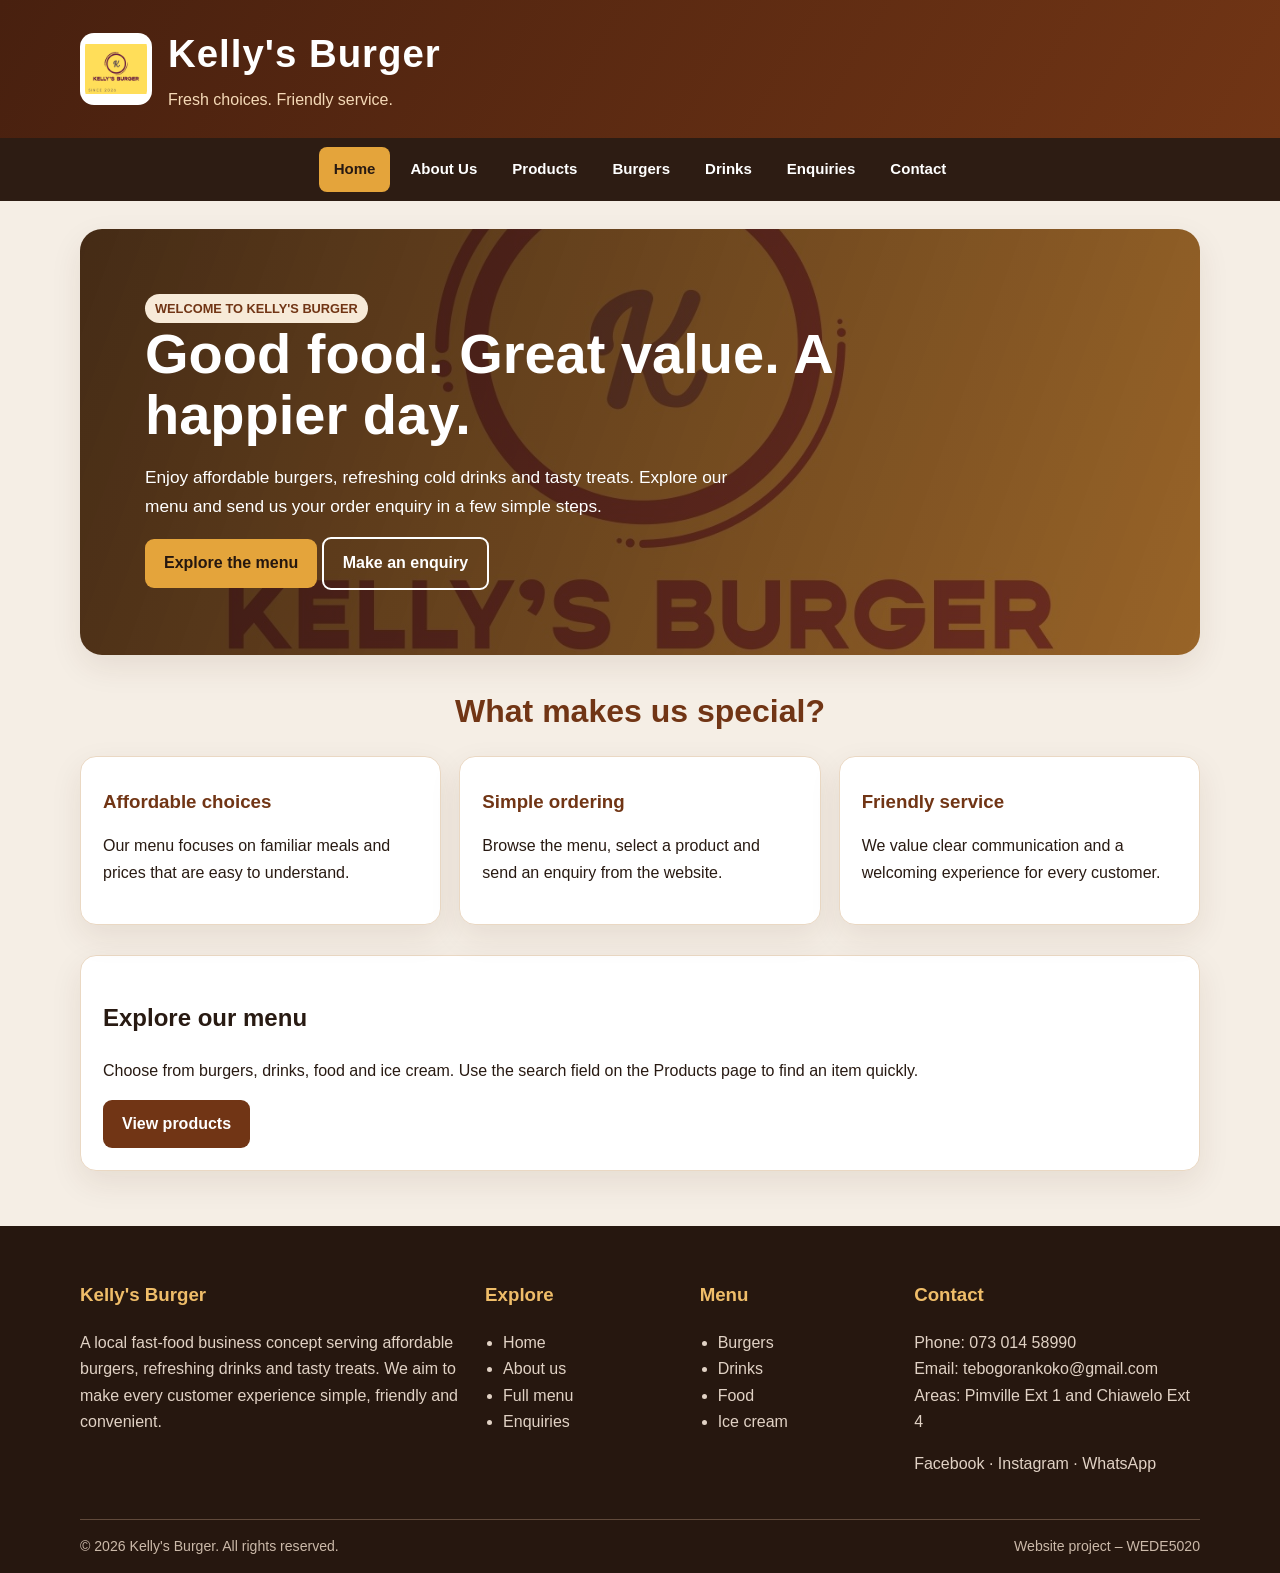
<file: ST10526847_Tebogo_Rankoko_WEDE5020_POE_PART3/Kellys_Burger_Website/index.html>
<!DOCTYPE html><html lang="en"><head><meta charset="UTF-8"><meta name="viewport" content="width=device-width, initial-scale=1.0"><meta name="description" content="Kelly's Burger offers affordable burgers, cold drinks and tasty food. View the menu and contact us for enquiries."><meta name="keywords" content="Kelly's Burger, burgers, affordable fast food, drinks, Pimville, Chiawelo"><meta name="author" content="Tebogo Rankoko"><title>Home | Kelly's Burger</title><link rel="stylesheet" href="css/style.css"></head><body><header class="site-header"><div class="container brand"><img src="images/kellys-logo.jpg" alt="Kelly's Burger logo"><div><h1>Kelly's Burger</h1><p>Fresh choices. Friendly service.</p></div></div></header><nav class="nav"><div class="container nav-inner"><a href="index.html" aria-current=page>Home</a><a href="about.html" >About Us</a><a href="products.html" >Products</a><a href="burgers.html" >Burgers</a><a href="drinks.html" >Drinks</a><a href="enquiries.html" >Enquiries</a><a href="contacts.html" >Contact</a></div></nav><main class="container"><section class="hero"><span class="tag">WELCOME TO KELLY'S BURGER</span><h2>Good food. Great value. A happier day.</h2><p>Enjoy affordable burgers, refreshing cold drinks and tasty treats. Explore our menu and send us your order enquiry in a few simple steps.</p><a class="button gold" href="products.html">Explore the menu</a> <a class="button outline" style="color:white;border-color:white" href="enquiries.html">Make an enquiry</a></section><section class="section"><h2 class="section-heading">What makes us special?</h2><div class="grid"><article class="info-card"><h3>Affordable choices</h3><p>Our menu focuses on familiar meals and prices that are easy to understand.</p></article><article class="info-card"><h3>Simple ordering</h3><p>Browse the menu, select a product and send an enquiry from the website.</p></article><article class="info-card"><h3>Friendly service</h3><p>We value clear communication and a welcoming experience for every customer.</p></article></div></section><section class="section panel"><h2>Explore our menu</h2><p>Choose from burgers, drinks, food and ice cream. Use the search field on the Products page to find an item quickly.</p><a class="button" href="products.html">View products</a></section></main><footer class="site-footer"><div class="container"><div class="footer-grid"><div><h3>Kelly's Burger</h3><p>A local fast-food business concept serving affordable burgers, refreshing drinks and tasty treats. We aim to make every customer experience simple, friendly and convenient.</p></div><div><h3>Explore</h3><ul><li><a href="index.html">Home</a></li><li><a href="about.html">About us</a></li><li><a href="products.html">Full menu</a></li><li><a href="enquiries.html">Enquiries</a></li></ul></div><div><h3>Menu</h3><ul><li><a href="burgers.html">Burgers</a></li><li><a href="drinks.html">Drinks</a></li><li><a href="products.html#food">Food</a></li><li><a href="products.html#ice-cream">Ice cream</a></li></ul></div><div><h3>Contact</h3><p>Phone: 073 014 58990<br>Email: tebogorankoko@gmail.com<br>Areas: Pimville Ext 1 and Chiawelo Ext 4</p><p><a href="https://www.facebook.com/">Facebook</a> · <a href="https://www.instagram.com/">Instagram</a> · <a href="https://wa.me/277301458990">WhatsApp</a></p></div></div><div class="footer-bottom"><span>© 2026 Kelly's Burger. All rights reserved.</span><span>Website project – WEDE5020</span></div></div></footer><div class="lightbox" id="lightbox" role="dialog" aria-label="Image preview"><button class="button" id="closeLightbox" type="button">Close</button><img id="lightboxImage" alt="Expanded product image"></div><script src="js/script.js" defer></script></body></html>
</file>
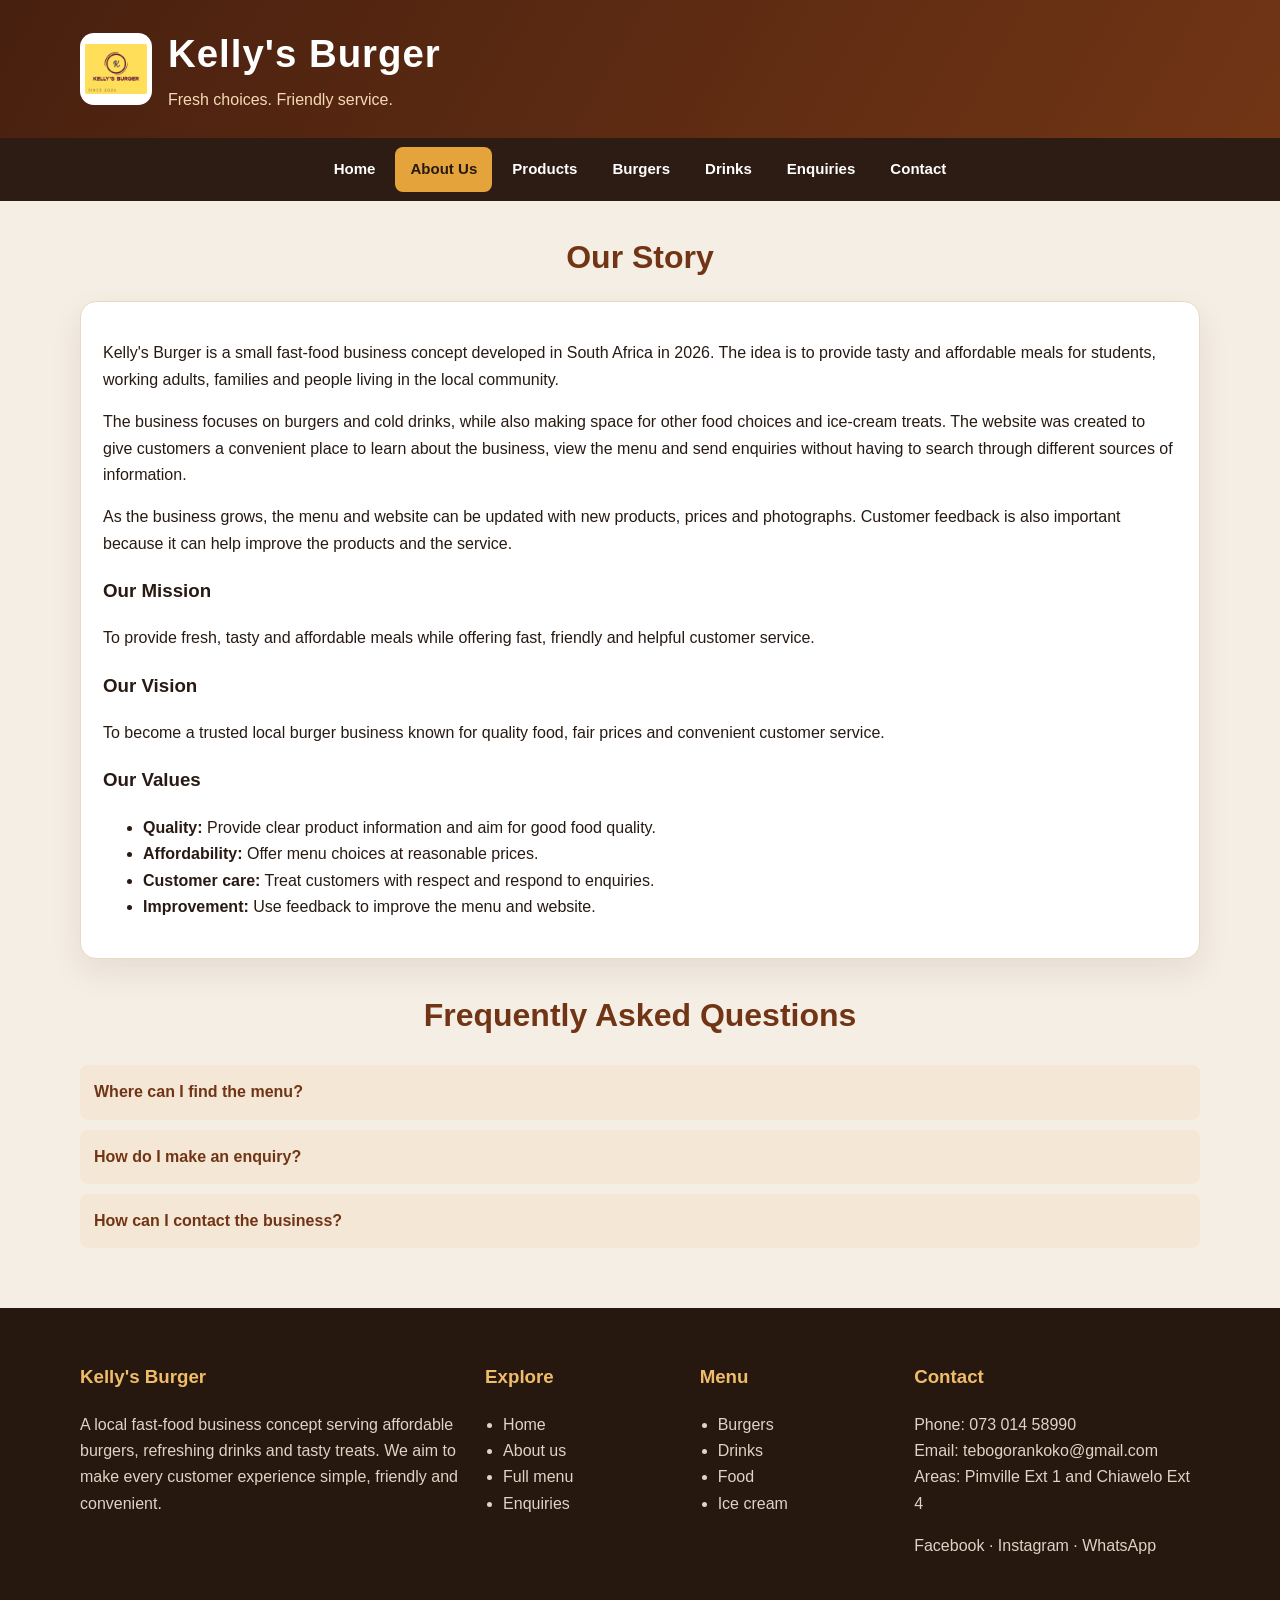
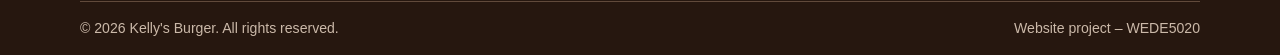
<file: ST10526847_Tebogo_Rankoko_WEDE5020_POE_PART3/Kellys_Burger_Website/about.html>
<!DOCTYPE html><html lang="en"><head><meta charset="UTF-8"><meta name="viewport" content="width=device-width, initial-scale=1.0"><meta name="description" content="Learn about Kelly's Burger, its history, mission, vision and customer service values."><meta name="keywords" content="Kelly's Burger, burgers, affordable fast food, drinks, Pimville, Chiawelo"><meta name="author" content="Tebogo Rankoko"><title>About Us | Kelly's Burger</title><link rel="stylesheet" href="css/style.css"></head><body><header class="site-header"><div class="container brand"><img src="images/kellys-logo.jpg" alt="Kelly's Burger logo"><div><h1>Kelly's Burger</h1><p>Fresh choices. Friendly service.</p></div></div></header><nav class="nav"><div class="container nav-inner"><a href="index.html" >Home</a><a href="about.html" aria-current=page>About Us</a><a href="products.html" >Products</a><a href="burgers.html" >Burgers</a><a href="drinks.html" >Drinks</a><a href="enquiries.html" >Enquiries</a><a href="contacts.html" >Contact</a></div></nav><main class="container"><section class="section"><h2 class="section-heading">Our Story</h2><div class="panel"><p>Kelly's Burger is a small fast-food business concept developed in South Africa in 2026. The idea is to provide tasty and affordable meals for students, working adults, families and people living in the local community.</p><p>The business focuses on burgers and cold drinks, while also making space for other food choices and ice-cream treats. The website was created to give customers a convenient place to learn about the business, view the menu and send enquiries without having to search through different sources of information.</p><p>As the business grows, the menu and website can be updated with new products, prices and photographs. Customer feedback is also important because it can help improve the products and the service.</p><h3>Our Mission</h3><p>To provide fresh, tasty and affordable meals while offering fast, friendly and helpful customer service.</p><h3>Our Vision</h3><p>To become a trusted local burger business known for quality food, fair prices and convenient customer service.</p><h3>Our Values</h3><ul><li><b>Quality:</b> Provide clear product information and aim for good food quality.</li><li><b>Affordability:</b> Offer menu choices at reasonable prices.</li><li><b>Customer care:</b> Treat customers with respect and respond to enquiries.</li><li><b>Improvement:</b> Use feedback to improve the menu and website.</li></ul></div></section><section class="section"><h2 class="section-heading">Frequently Asked Questions</h2><button class="accordion-button" aria-expanded="false">Where can I find the menu?</button><div class="accordion-panel"><p>Visit the Products page to browse the available menu categories and prices.</p></div><button class="accordion-button" aria-expanded="false">How do I make an enquiry?</button><div class="accordion-panel"><p>Complete the form on the Enquiries page and submit your details.</p></div><button class="accordion-button" aria-expanded="false">How can I contact the business?</button><div class="accordion-panel"><p>Use the Contact page for the phone number, email address and location information.</p></div></section></main><footer class="site-footer"><div class="container"><div class="footer-grid"><div><h3>Kelly's Burger</h3><p>A local fast-food business concept serving affordable burgers, refreshing drinks and tasty treats. We aim to make every customer experience simple, friendly and convenient.</p></div><div><h3>Explore</h3><ul><li><a href="index.html">Home</a></li><li><a href="about.html">About us</a></li><li><a href="products.html">Full menu</a></li><li><a href="enquiries.html">Enquiries</a></li></ul></div><div><h3>Menu</h3><ul><li><a href="burgers.html">Burgers</a></li><li><a href="drinks.html">Drinks</a></li><li><a href="products.html#food">Food</a></li><li><a href="products.html#ice-cream">Ice cream</a></li></ul></div><div><h3>Contact</h3><p>Phone: 073 014 58990<br>Email: tebogorankoko@gmail.com<br>Areas: Pimville Ext 1 and Chiawelo Ext 4</p><p><a href="https://www.facebook.com/">Facebook</a> · <a href="https://www.instagram.com/">Instagram</a> · <a href="https://wa.me/277301458990">WhatsApp</a></p></div></div><div class="footer-bottom"><span>© 2026 Kelly's Burger. All rights reserved.</span><span>Website project – WEDE5020</span></div></div></footer><div class="lightbox" id="lightbox" role="dialog" aria-label="Image preview"><button class="button" id="closeLightbox" type="button">Close</button><img id="lightboxImage" alt="Expanded product image"></div><script src="js/script.js" defer></script></body></html>
</file>
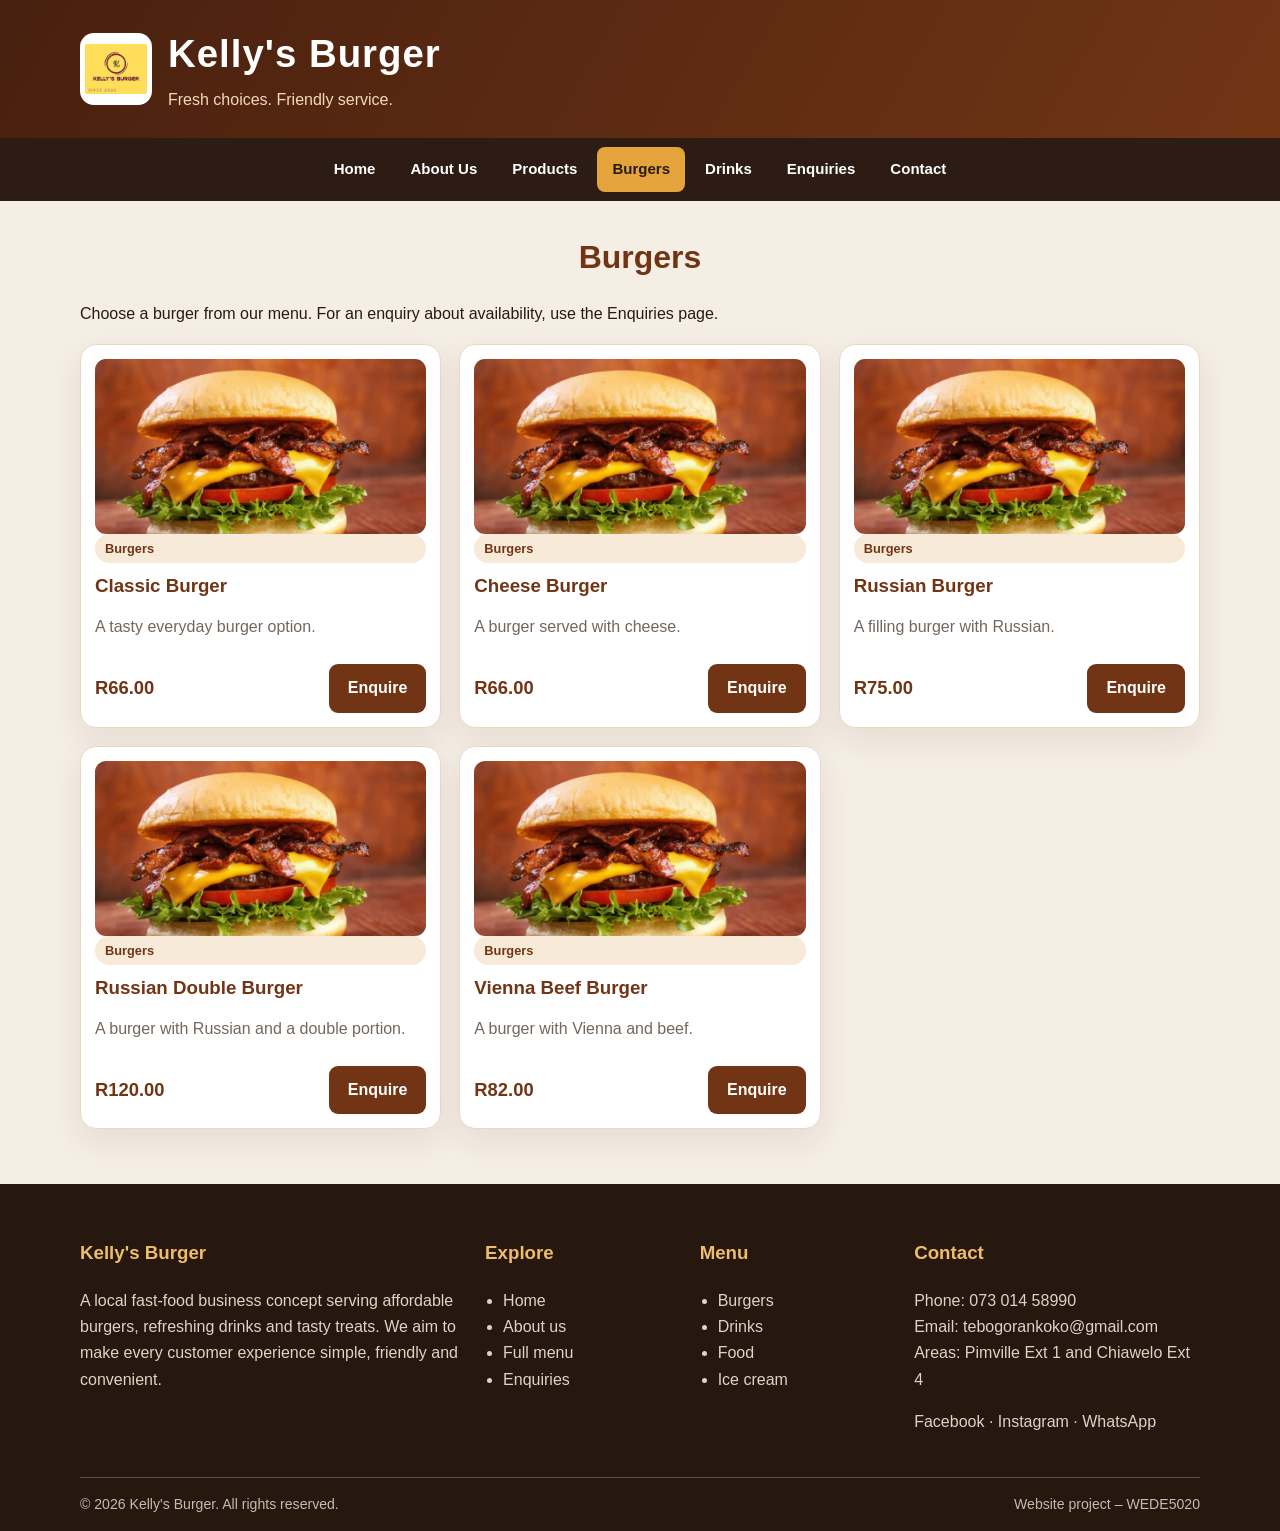
<file: ST10526847_Tebogo_Rankoko_WEDE5020_POE_PART3/Kellys_Burger_Website/burgers.html>
<!DOCTYPE html><html lang="en"><head><meta charset="UTF-8"><meta name="viewport" content="width=device-width, initial-scale=1.0"><meta name="description" content="Explore the Kelly's Burger menu and burger prices."><meta name="keywords" content="Kelly's Burger, burgers, affordable fast food, drinks, Pimville, Chiawelo"><meta name="author" content="Tebogo Rankoko"><title>Burgers | Kelly's Burger</title><link rel="stylesheet" href="css/style.css"></head><body><header class="site-header"><div class="container brand"><img src="images/kellys-logo.jpg" alt="Kelly's Burger logo"><div><h1>Kelly's Burger</h1><p>Fresh choices. Friendly service.</p></div></div></header><nav class="nav"><div class="container nav-inner"><a href="index.html" >Home</a><a href="about.html" >About Us</a><a href="products.html" >Products</a><a href="burgers.html" aria-current=page>Burgers</a><a href="drinks.html" >Drinks</a><a href="enquiries.html" >Enquiries</a><a href="contacts.html" >Contact</a></div></nav><main class="container"><section class="section"><h2 class="section-heading">Burgers</h2><p>Choose a burger from our menu. For an enquiry about availability, use the Enquiries page.</p><div class="grid" id="burgerGrid"></div></section></main><footer class="site-footer"><div class="container"><div class="footer-grid"><div><h3>Kelly's Burger</h3><p>A local fast-food business concept serving affordable burgers, refreshing drinks and tasty treats. We aim to make every customer experience simple, friendly and convenient.</p></div><div><h3>Explore</h3><ul><li><a href="index.html">Home</a></li><li><a href="about.html">About us</a></li><li><a href="products.html">Full menu</a></li><li><a href="enquiries.html">Enquiries</a></li></ul></div><div><h3>Menu</h3><ul><li><a href="burgers.html">Burgers</a></li><li><a href="drinks.html">Drinks</a></li><li><a href="products.html#food">Food</a></li><li><a href="products.html#ice-cream">Ice cream</a></li></ul></div><div><h3>Contact</h3><p>Phone: 073 014 58990<br>Email: tebogorankoko@gmail.com<br>Areas: Pimville Ext 1 and Chiawelo Ext 4</p><p><a href="https://www.facebook.com/">Facebook</a> · <a href="https://www.instagram.com/">Instagram</a> · <a href="https://wa.me/277301458990">WhatsApp</a></p></div></div><div class="footer-bottom"><span>© 2026 Kelly's Burger. All rights reserved.</span><span>Website project – WEDE5020</span></div></div></footer><div class="lightbox" id="lightbox" role="dialog" aria-label="Image preview"><button class="button" id="closeLightbox" type="button">Close</button><img id="lightboxImage" alt="Expanded product image"></div><script src="js/script.js" defer></script></body></html>
</file>
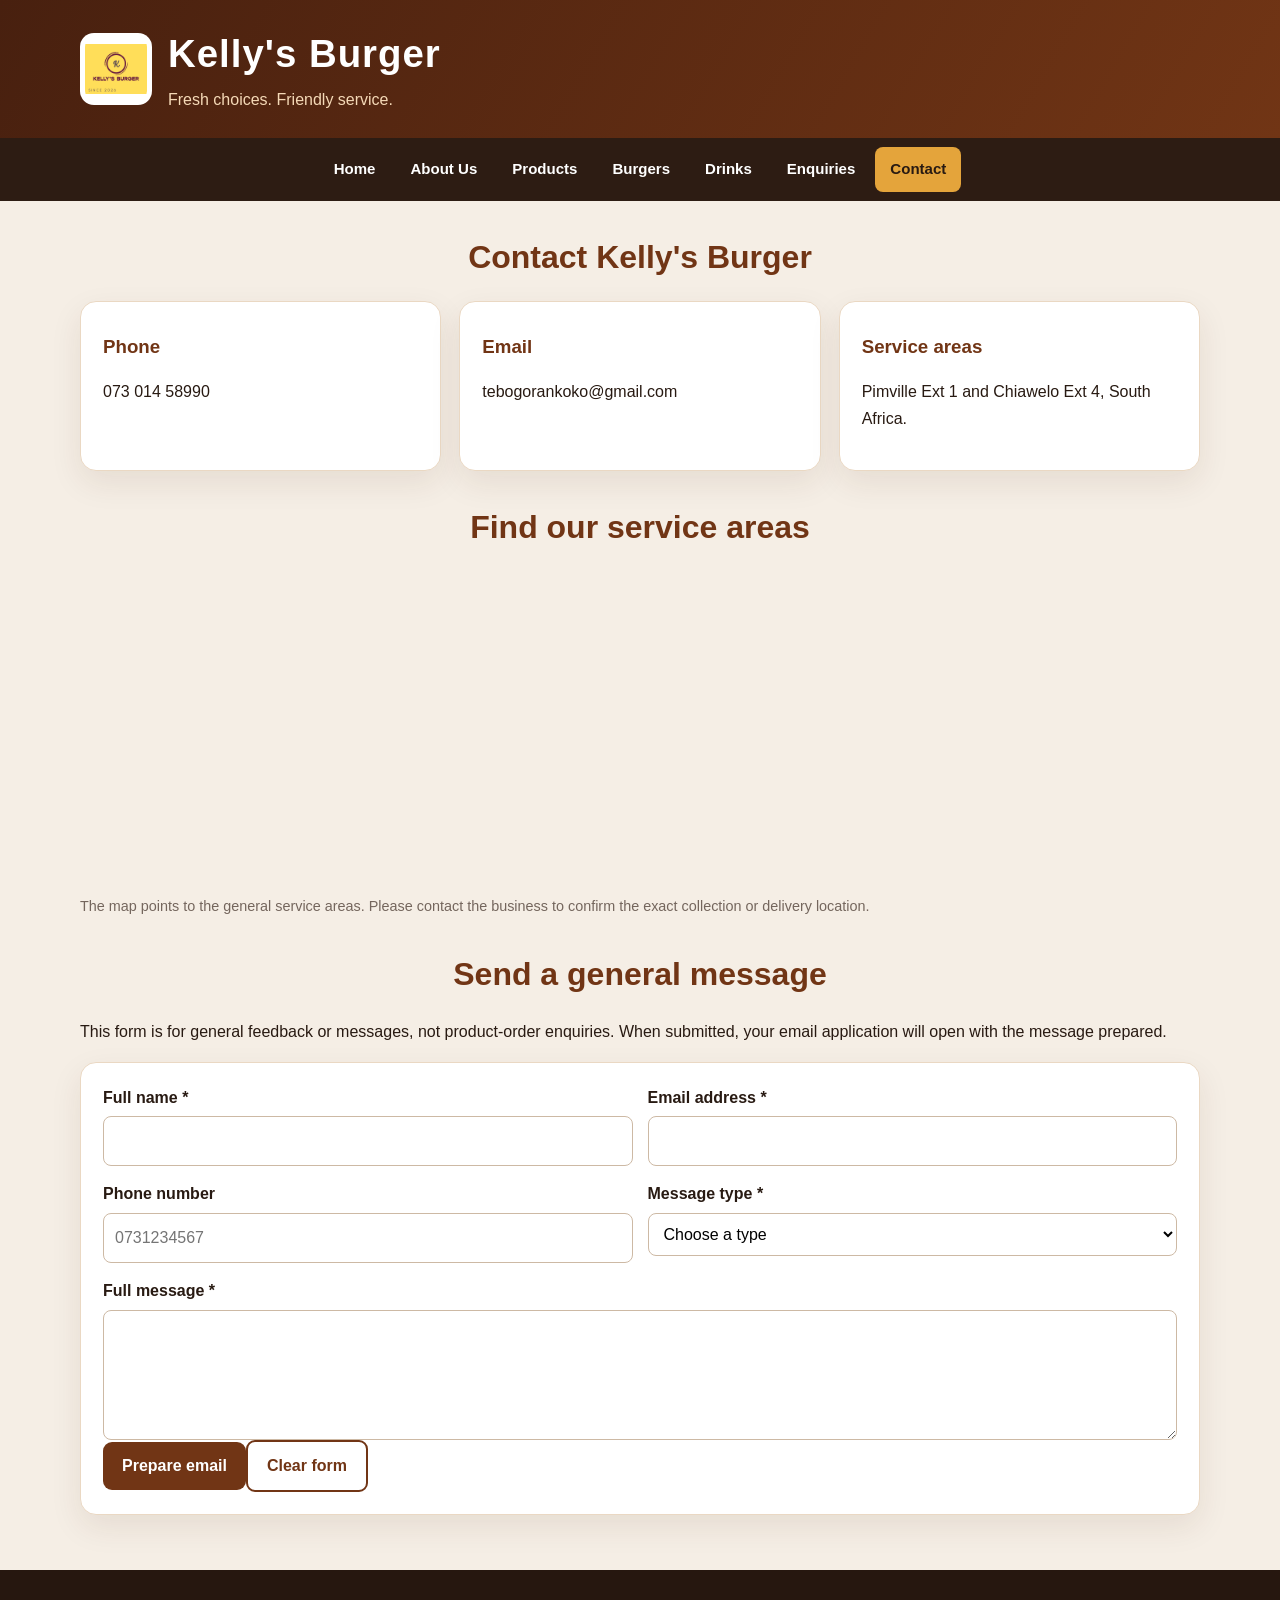
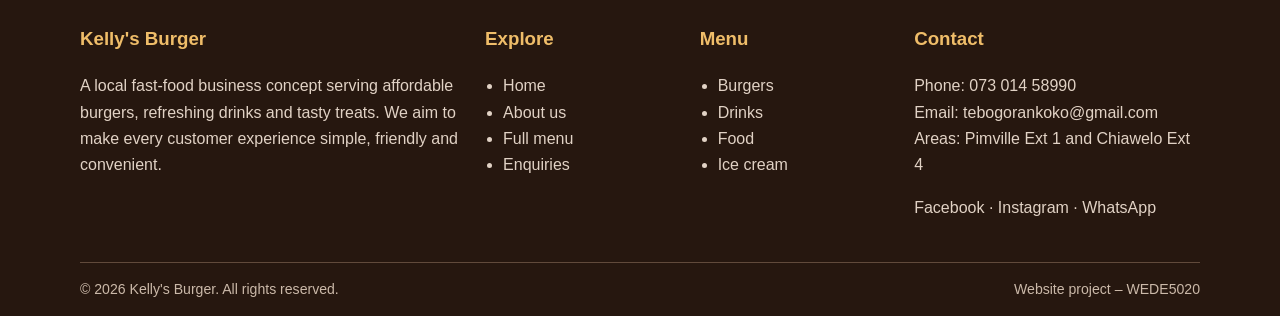
<file: ST10526847_Tebogo_Rankoko_WEDE5020_POE_PART3/Kellys_Burger_Website/contacts.html>
<!DOCTYPE html><html lang="en"><head><meta charset="UTF-8"><meta name="viewport" content="width=device-width, initial-scale=1.0"><meta name="description" content="Contact Kelly's Burger by phone or email, view service areas and send a general message."><meta name="keywords" content="Kelly's Burger, burgers, affordable fast food, drinks, Pimville, Chiawelo"><meta name="author" content="Tebogo Rankoko"><title>Contact | Kelly's Burger</title><link rel="stylesheet" href="css/style.css"></head><body><header class="site-header"><div class="container brand"><img src="images/kellys-logo.jpg" alt="Kelly's Burger logo"><div><h1>Kelly's Burger</h1><p>Fresh choices. Friendly service.</p></div></div></header><nav class="nav"><div class="container nav-inner"><a href="index.html" >Home</a><a href="about.html" >About Us</a><a href="products.html" >Products</a><a href="burgers.html" >Burgers</a><a href="drinks.html" >Drinks</a><a href="enquiries.html" >Enquiries</a><a href="contacts.html" aria-current=page>Contact</a></div></nav><main class="container"><section class="section"><h2 class="section-heading">Contact Kelly's Burger</h2><div class="grid"><article class="info-card"><h3>Phone</h3><p><a href="tel:+277301458990">073 014 58990</a></p></article><article class="info-card"><h3>Email</h3><p><a href="mailto:tebogorankoko@gmail.com">tebogorankoko@gmail.com</a></p></article><article class="info-card"><h3>Service areas</h3><p>Pimville Ext 1 and Chiawelo Ext 4, South Africa.</p></article></div></section><section class="section"><h2 class="section-heading">Find our service areas</h2><iframe class="map-frame" title="Map showing Pimville and Chiawelo areas" loading="lazy" src="https://www.google.com/maps?q=Pimville%20and%20Chiawelo%20South%20Africa&output=embed"></iframe><p class="small">The map points to the general service areas. Please contact the business to confirm the exact collection or delivery location.</p></section><section class="section"><h2 class="section-heading">Send a general message</h2><p>This form is for general feedback or messages, not product-order enquiries. When submitted, your email application will open with the message prepared.</p><div class="form-card"><form id="contactForm" novalidate><div class="form-grid"><div class="field"><label for="contactName">Full name *</label><input id="contactName" name="name" required minlength="2" maxlength="60"></div><div class="field"><label for="contactEmail">Email address *</label><input id="contactEmail" name="email" type="email" required></div><div class="field"><label for="contactPhone">Phone number</label><input id="contactPhone" name="phone" type="tel" pattern="(\+27|0)[0-9]{9}" placeholder="0731234567"></div><div class="field"><label for="messageType">Message type *</label><select id="messageType" name="type" required><option value="">Choose a type</option><option>General question</option><option>Website feedback</option><option>Compliment</option><option>Complaint</option><option>Other</option></select></div><div class="field full"><label for="contactMessage">Full message *</label><textarea id="contactMessage" name="message" required minlength="10" maxlength="1500"></textarea></div></div><div id="contactMessageStatus" class="message" role="status"></div><button class="button" type="submit">Prepare email</button><button class="button outline" type="reset">Clear form</button></form></div></section></main><footer class="site-footer"><div class="container"><div class="footer-grid"><div><h3>Kelly's Burger</h3><p>A local fast-food business concept serving affordable burgers, refreshing drinks and tasty treats. We aim to make every customer experience simple, friendly and convenient.</p></div><div><h3>Explore</h3><ul><li><a href="index.html">Home</a></li><li><a href="about.html">About us</a></li><li><a href="products.html">Full menu</a></li><li><a href="enquiries.html">Enquiries</a></li></ul></div><div><h3>Menu</h3><ul><li><a href="burgers.html">Burgers</a></li><li><a href="drinks.html">Drinks</a></li><li><a href="products.html#food">Food</a></li><li><a href="products.html#ice-cream">Ice cream</a></li></ul></div><div><h3>Contact</h3><p>Phone: 073 014 58990<br>Email: tebogorankoko@gmail.com<br>Areas: Pimville Ext 1 and Chiawelo Ext 4</p><p><a href="https://www.facebook.com/">Facebook</a> · <a href="https://www.instagram.com/">Instagram</a> · <a href="https://wa.me/277301458990">WhatsApp</a></p></div></div><div class="footer-bottom"><span>© 2026 Kelly's Burger. All rights reserved.</span><span>Website project – WEDE5020</span></div></div></footer><div class="lightbox" id="lightbox" role="dialog" aria-label="Image preview"><button class="button" id="closeLightbox" type="button">Close</button><img id="lightboxImage" alt="Expanded product image"></div><script src="js/script.js" defer></script></body></html>
</file>
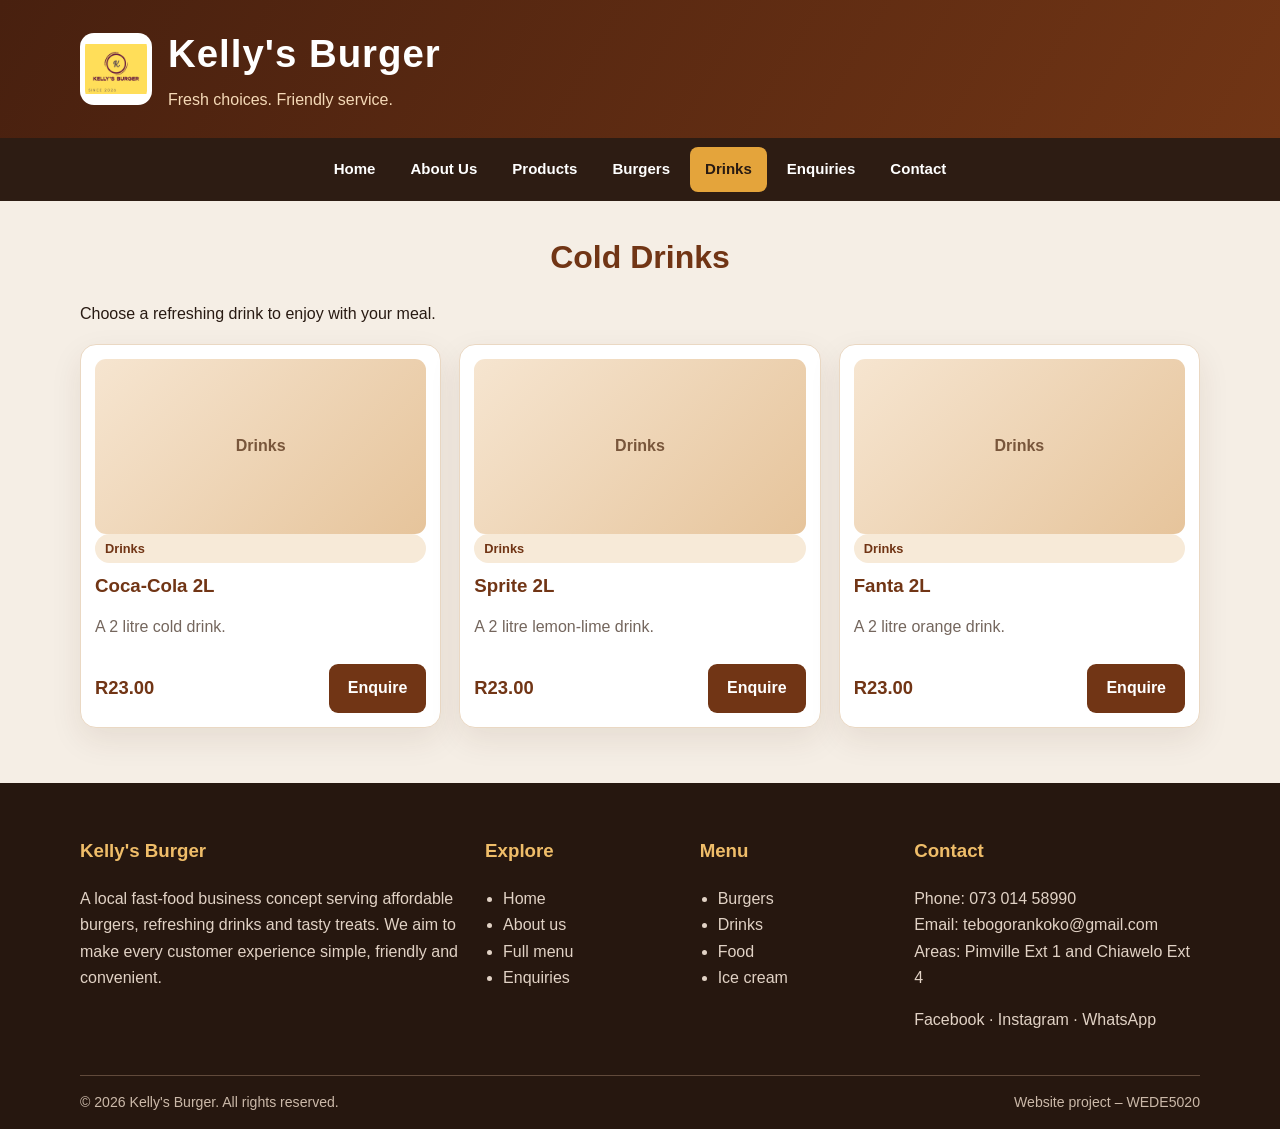
<file: ST10526847_Tebogo_Rankoko_WEDE5020_POE_PART3/Kellys_Burger_Website/drinks.html>
<!DOCTYPE html><html lang="en"><head><meta charset="UTF-8"><meta name="viewport" content="width=device-width, initial-scale=1.0"><meta name="description" content="Explore cold drinks available from Kelly's Burger."><meta name="keywords" content="Kelly's Burger, burgers, affordable fast food, drinks, Pimville, Chiawelo"><meta name="author" content="Tebogo Rankoko"><title>Drinks | Kelly's Burger</title><link rel="stylesheet" href="css/style.css"></head><body><header class="site-header"><div class="container brand"><img src="images/kellys-logo.jpg" alt="Kelly's Burger logo"><div><h1>Kelly's Burger</h1><p>Fresh choices. Friendly service.</p></div></div></header><nav class="nav"><div class="container nav-inner"><a href="index.html" >Home</a><a href="about.html" >About Us</a><a href="products.html" >Products</a><a href="burgers.html" >Burgers</a><a href="drinks.html" aria-current=page>Drinks</a><a href="enquiries.html" >Enquiries</a><a href="contacts.html" >Contact</a></div></nav><main class="container"><section class="section"><h2 class="section-heading">Cold Drinks</h2><p>Choose a refreshing drink to enjoy with your meal.</p><div class="grid" id="drinkGrid"></div></section></main><footer class="site-footer"><div class="container"><div class="footer-grid"><div><h3>Kelly's Burger</h3><p>A local fast-food business concept serving affordable burgers, refreshing drinks and tasty treats. We aim to make every customer experience simple, friendly and convenient.</p></div><div><h3>Explore</h3><ul><li><a href="index.html">Home</a></li><li><a href="about.html">About us</a></li><li><a href="products.html">Full menu</a></li><li><a href="enquiries.html">Enquiries</a></li></ul></div><div><h3>Menu</h3><ul><li><a href="burgers.html">Burgers</a></li><li><a href="drinks.html">Drinks</a></li><li><a href="products.html#food">Food</a></li><li><a href="products.html#ice-cream">Ice cream</a></li></ul></div><div><h3>Contact</h3><p>Phone: 073 014 58990<br>Email: tebogorankoko@gmail.com<br>Areas: Pimville Ext 1 and Chiawelo Ext 4</p><p><a href="https://www.facebook.com/">Facebook</a> · <a href="https://www.instagram.com/">Instagram</a> · <a href="https://wa.me/277301458990">WhatsApp</a></p></div></div><div class="footer-bottom"><span>© 2026 Kelly's Burger. All rights reserved.</span><span>Website project – WEDE5020</span></div></div></footer><div class="lightbox" id="lightbox" role="dialog" aria-label="Image preview"><button class="button" id="closeLightbox" type="button">Close</button><img id="lightboxImage" alt="Expanded product image"></div><script src="js/script.js" defer></script></body></html>
</file>
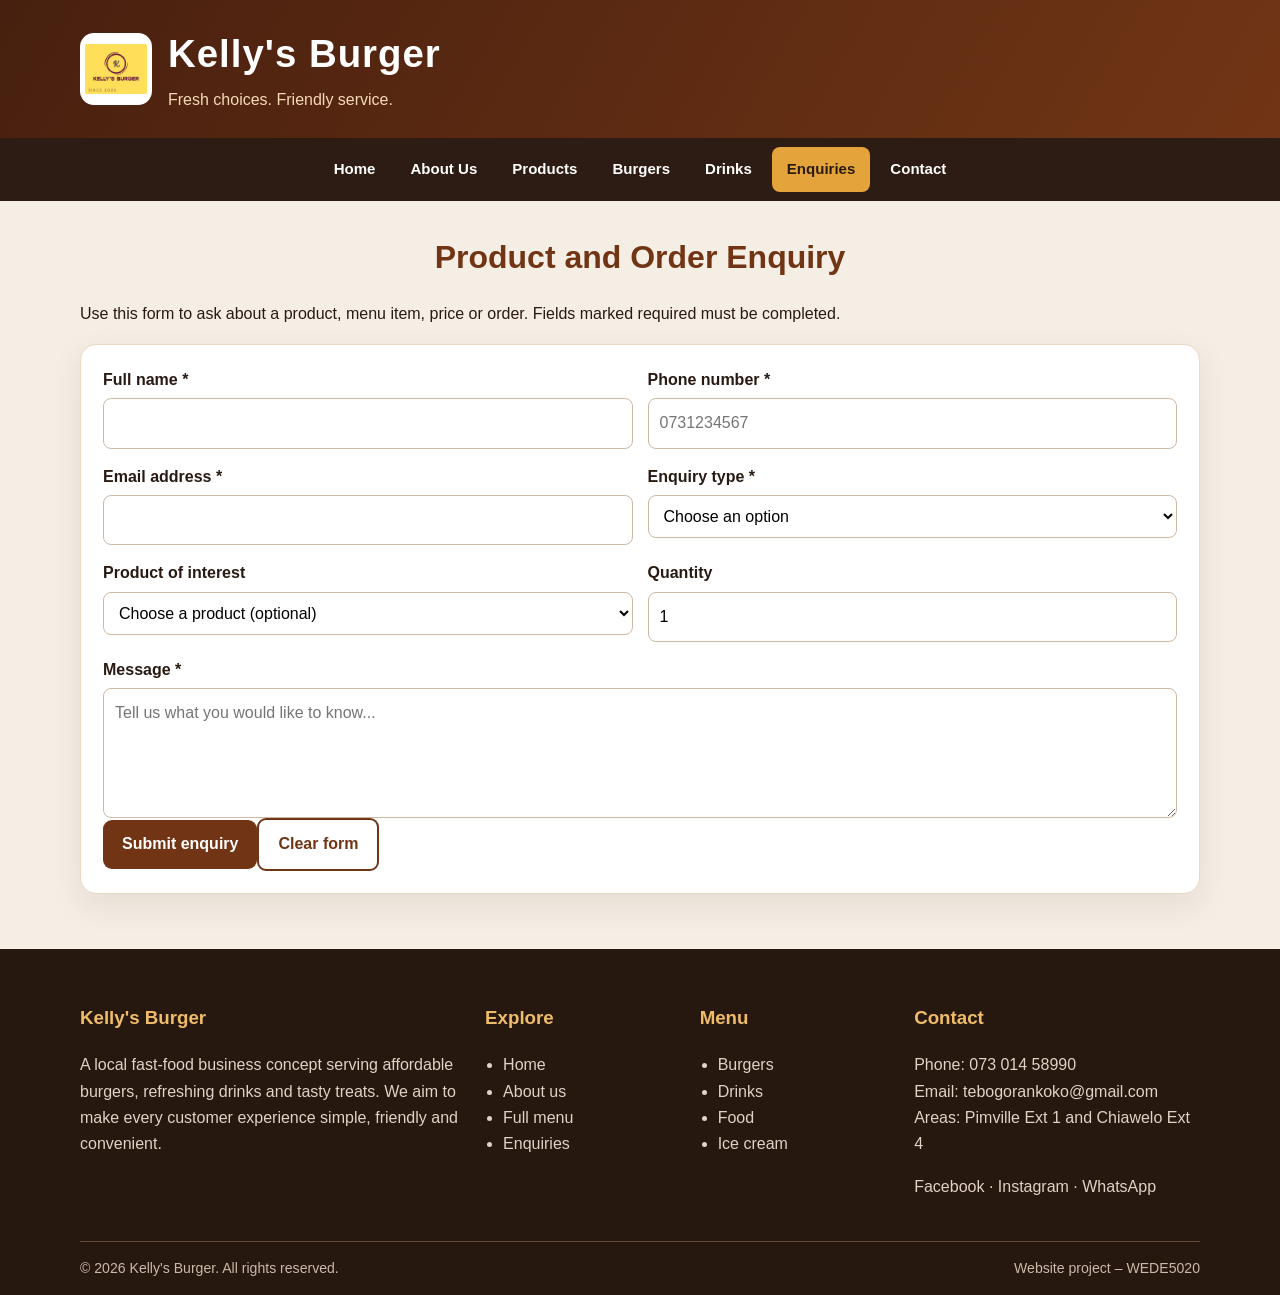
<file: ST10526847_Tebogo_Rankoko_WEDE5020_POE_PART3/Kellys_Burger_Website/enquiries.html>
<!DOCTYPE html><html lang="en"><head><meta charset="UTF-8"><meta name="viewport" content="width=device-width, initial-scale=1.0"><meta name="description" content="Send Kelly's Burger a product, price, availability or order enquiry using the validated form."><meta name="keywords" content="Kelly's Burger, burgers, affordable fast food, drinks, Pimville, Chiawelo"><meta name="author" content="Tebogo Rankoko"><title>Enquiries | Kelly's Burger</title><link rel="stylesheet" href="css/style.css"></head><body><header class="site-header"><div class="container brand"><img src="images/kellys-logo.jpg" alt="Kelly's Burger logo"><div><h1>Kelly's Burger</h1><p>Fresh choices. Friendly service.</p></div></div></header><nav class="nav"><div class="container nav-inner"><a href="index.html" >Home</a><a href="about.html" >About Us</a><a href="products.html" >Products</a><a href="burgers.html" >Burgers</a><a href="drinks.html" >Drinks</a><a href="enquiries.html" aria-current=page>Enquiries</a><a href="contacts.html" >Contact</a></div></nav><main class="container"><section class="section"><h2 class="section-heading">Product and Order Enquiry</h2><p>Use this form to ask about a product, menu item, price or order. Fields marked required must be completed.</p><div class="form-card"><form id="enquiryForm" novalidate><div class="form-grid"><div class="field"><label for="customerName">Full name *</label><input id="customerName" name="name" required minlength="2" maxlength="60" autocomplete="name"></div><div class="field"><label for="cellNumber">Phone number *</label><input id="cellNumber" name="phone" type="tel" required pattern="(\+27|0)[0-9]{9}" placeholder="0731234567" title="Enter a South African number, for example 0731234567"></div><div class="field"><label for="customerEmail">Email address *</label><input id="customerEmail" name="email" type="email" required autocomplete="email"></div><div class="field"><label for="enquiryType">Enquiry type *</label><select id="enquiryType" name="type" required><option value="">Choose an option</option><option>Product availability</option><option>Price information</option><option>Place an order</option><option>Other product enquiry</option></select></div><div class="field"><label for="productChoice">Product of interest</label><select id="productChoice" name="product"><option value="">Choose a product (optional)</option></select></div><div class="field"><label for="quantity">Quantity</label><input id="quantity" name="quantity" type="number" min="1" max="50" value="1"></div><div class="field full"><label for="enquiryMessage">Message *</label><textarea id="enquiryMessage" name="message" required minlength="10" maxlength="1000" placeholder="Tell us what you would like to know..."></textarea></div></div><div id="enquiryMessageStatus" class="message" role="status"></div><button class="button" type="submit">Submit enquiry</button><button class="button outline" type="reset">Clear form</button></form></div></section></main><footer class="site-footer"><div class="container"><div class="footer-grid"><div><h3>Kelly's Burger</h3><p>A local fast-food business concept serving affordable burgers, refreshing drinks and tasty treats. We aim to make every customer experience simple, friendly and convenient.</p></div><div><h3>Explore</h3><ul><li><a href="index.html">Home</a></li><li><a href="about.html">About us</a></li><li><a href="products.html">Full menu</a></li><li><a href="enquiries.html">Enquiries</a></li></ul></div><div><h3>Menu</h3><ul><li><a href="burgers.html">Burgers</a></li><li><a href="drinks.html">Drinks</a></li><li><a href="products.html#food">Food</a></li><li><a href="products.html#ice-cream">Ice cream</a></li></ul></div><div><h3>Contact</h3><p>Phone: 073 014 58990<br>Email: tebogorankoko@gmail.com<br>Areas: Pimville Ext 1 and Chiawelo Ext 4</p><p><a href="https://www.facebook.com/">Facebook</a> · <a href="https://www.instagram.com/">Instagram</a> · <a href="https://wa.me/277301458990">WhatsApp</a></p></div></div><div class="footer-bottom"><span>© 2026 Kelly's Burger. All rights reserved.</span><span>Website project – WEDE5020</span></div></div></footer><div class="lightbox" id="lightbox" role="dialog" aria-label="Image preview"><button class="button" id="closeLightbox" type="button">Close</button><img id="lightboxImage" alt="Expanded product image"></div><script src="js/script.js" defer></script></body></html>
</file>
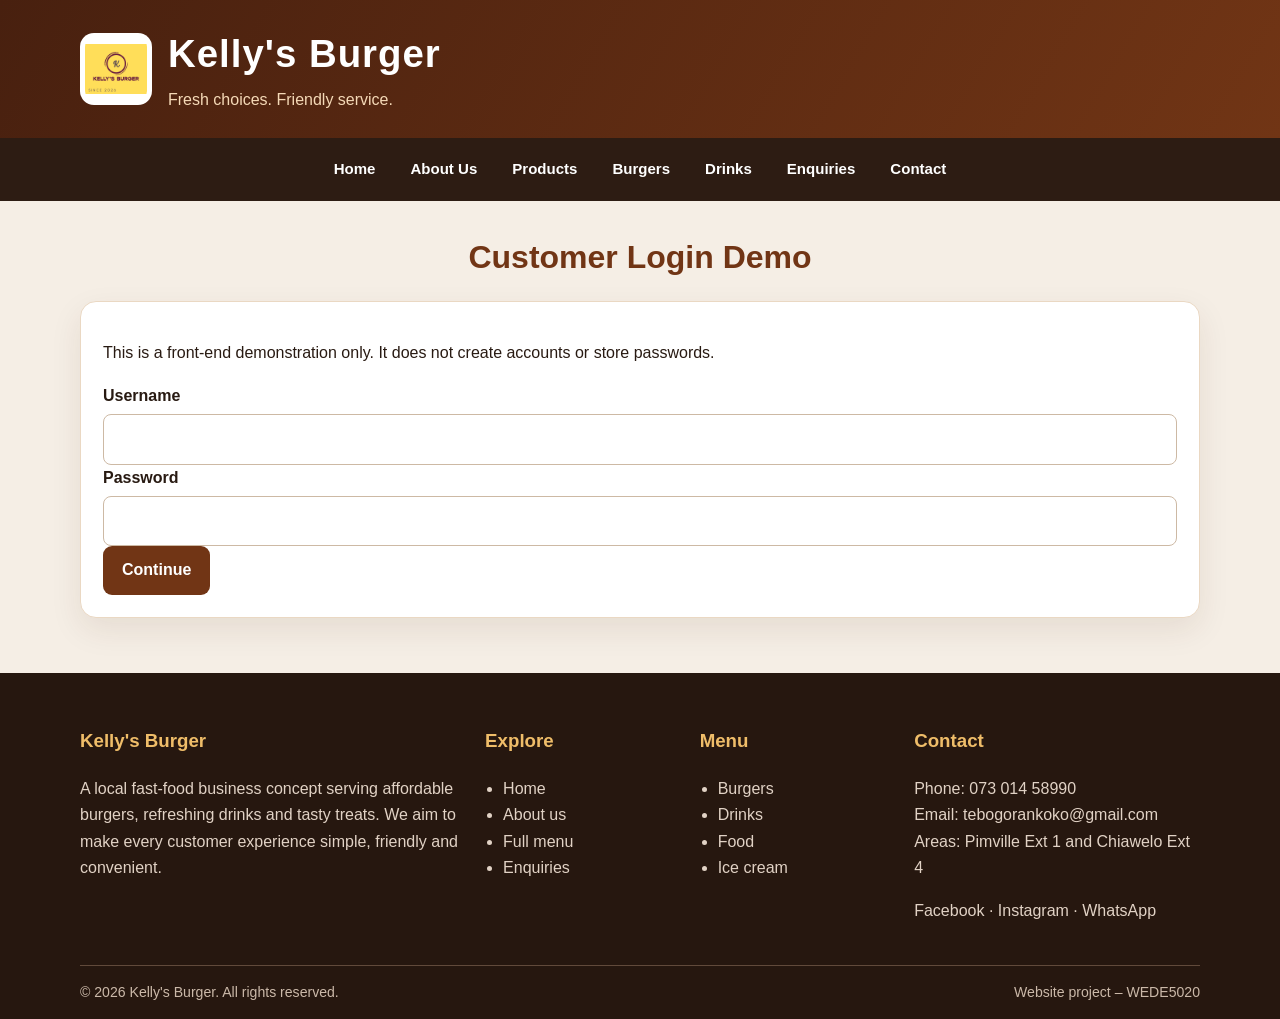
<file: ST10526847_Tebogo_Rankoko_WEDE5020_POE_PART3/Kellys_Burger_Website/login.html>
<!DOCTYPE html><html lang="en"><head><meta charset="UTF-8"><meta name="viewport" content="width=device-width, initial-scale=1.0"><meta name="description" content="Customer login demonstration for the Kelly's Burger website project."><meta name="keywords" content="Kelly's Burger, burgers, affordable fast food, drinks, Pimville, Chiawelo"><meta name="author" content="Tebogo Rankoko"><title>Login | Kelly's Burger</title><link rel="stylesheet" href="css/style.css"></head><body><header class="site-header"><div class="container brand"><img src="images/kellys-logo.jpg" alt="Kelly's Burger logo"><div><h1>Kelly's Burger</h1><p>Fresh choices. Friendly service.</p></div></div></header><nav class="nav"><div class="container nav-inner"><a href="index.html" >Home</a><a href="about.html" >About Us</a><a href="products.html" >Products</a><a href="burgers.html" >Burgers</a><a href="drinks.html" >Drinks</a><a href="enquiries.html" >Enquiries</a><a href="contacts.html" >Contact</a></div></nav><main class="container"><section class="section"><h2 class="section-heading">Customer Login Demo</h2><div class="form-card"><p>This is a front-end demonstration only. It does not create accounts or store passwords.</p><form id="loginForm"><div class="field"><label for="username">Username</label><input id="username" required minlength="3" autocomplete="username"></div><div class="field"><label for="password">Password</label><input id="password" type="password" required minlength="4" autocomplete="current-password"></div><div id="loginStatus" class="message" role="status"></div><button class="button" type="submit">Continue</button></form></div></section></main><footer class="site-footer"><div class="container"><div class="footer-grid"><div><h3>Kelly's Burger</h3><p>A local fast-food business concept serving affordable burgers, refreshing drinks and tasty treats. We aim to make every customer experience simple, friendly and convenient.</p></div><div><h3>Explore</h3><ul><li><a href="index.html">Home</a></li><li><a href="about.html">About us</a></li><li><a href="products.html">Full menu</a></li><li><a href="enquiries.html">Enquiries</a></li></ul></div><div><h3>Menu</h3><ul><li><a href="burgers.html">Burgers</a></li><li><a href="drinks.html">Drinks</a></li><li><a href="products.html#food">Food</a></li><li><a href="products.html#ice-cream">Ice cream</a></li></ul></div><div><h3>Contact</h3><p>Phone: 073 014 58990<br>Email: tebogorankoko@gmail.com<br>Areas: Pimville Ext 1 and Chiawelo Ext 4</p><p><a href="https://www.facebook.com/">Facebook</a> · <a href="https://www.instagram.com/">Instagram</a> · <a href="https://wa.me/277301458990">WhatsApp</a></p></div></div><div class="footer-bottom"><span>© 2026 Kelly's Burger. All rights reserved.</span><span>Website project – WEDE5020</span></div></div></footer><div class="lightbox" id="lightbox" role="dialog" aria-label="Image preview"><button class="button" id="closeLightbox" type="button">Close</button><img id="lightboxImage" alt="Expanded product image"></div><script src="js/script.js" defer></script></body></html>
</file>
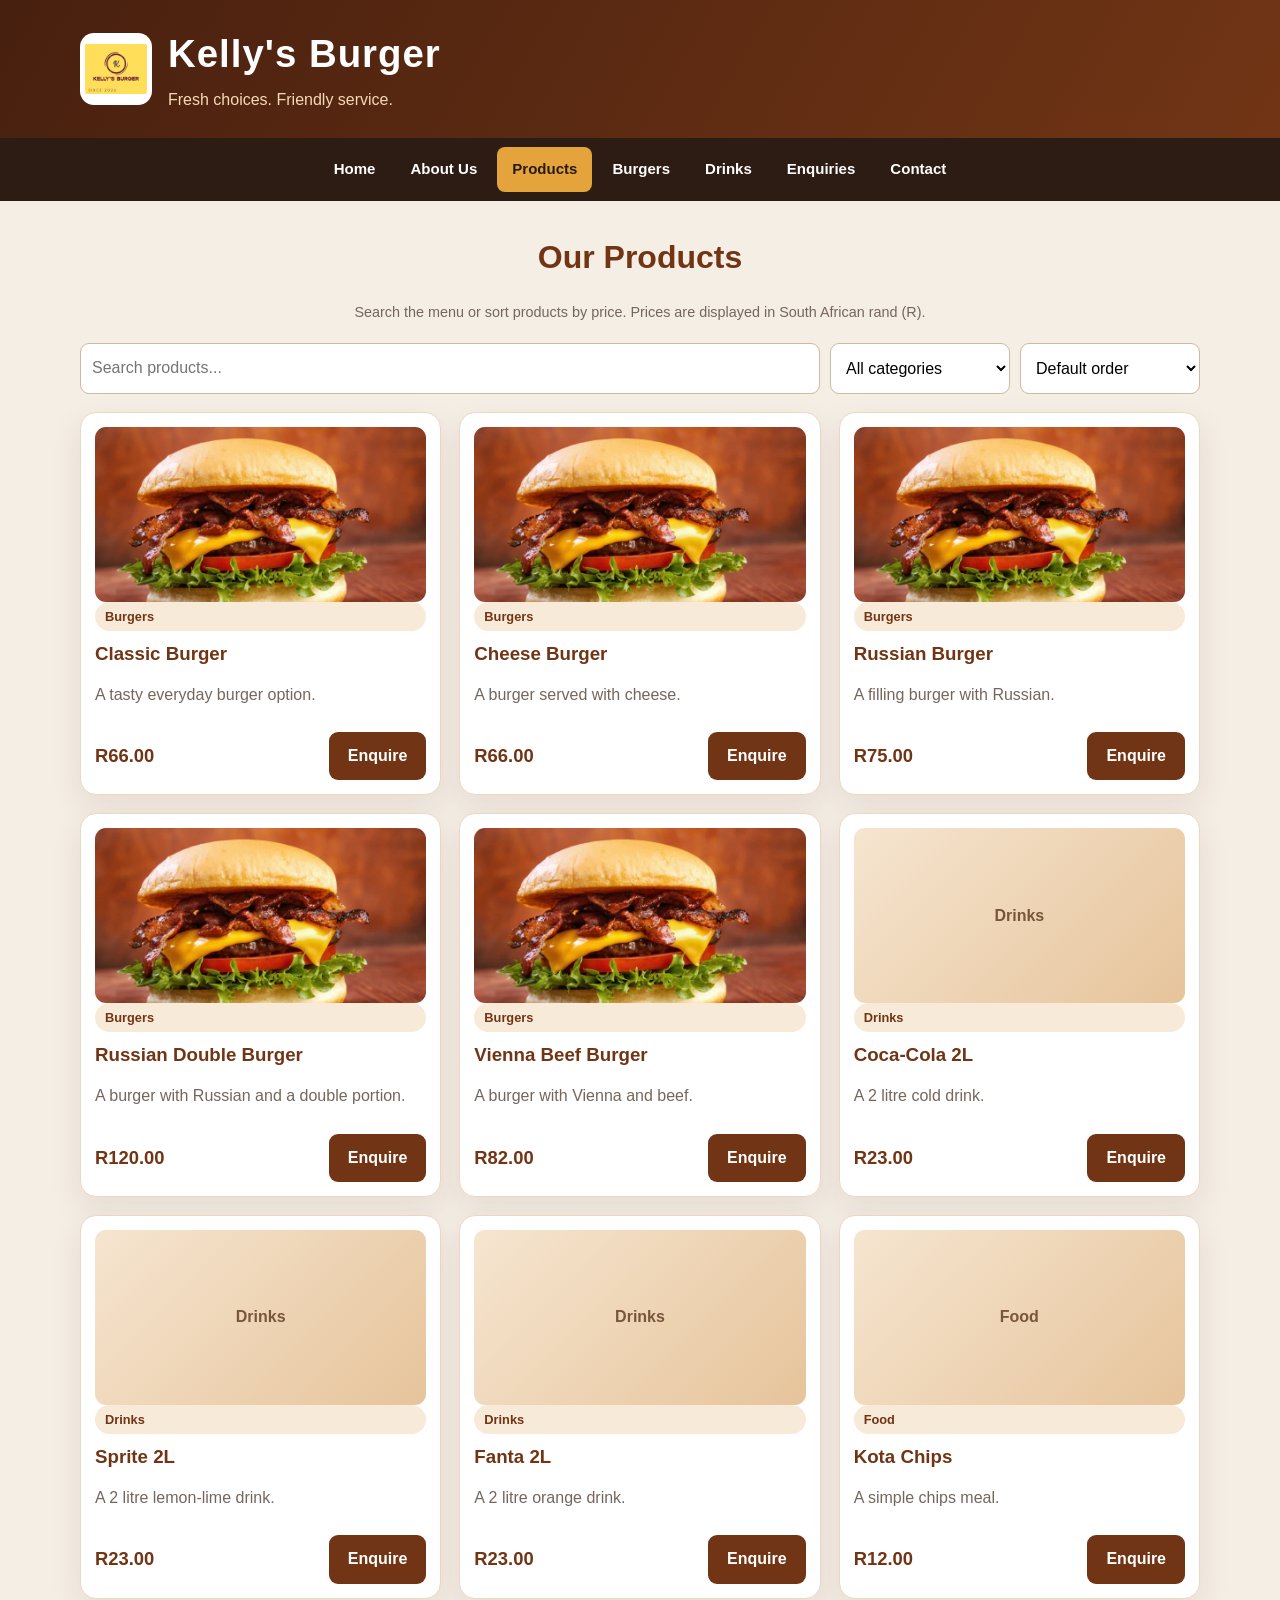
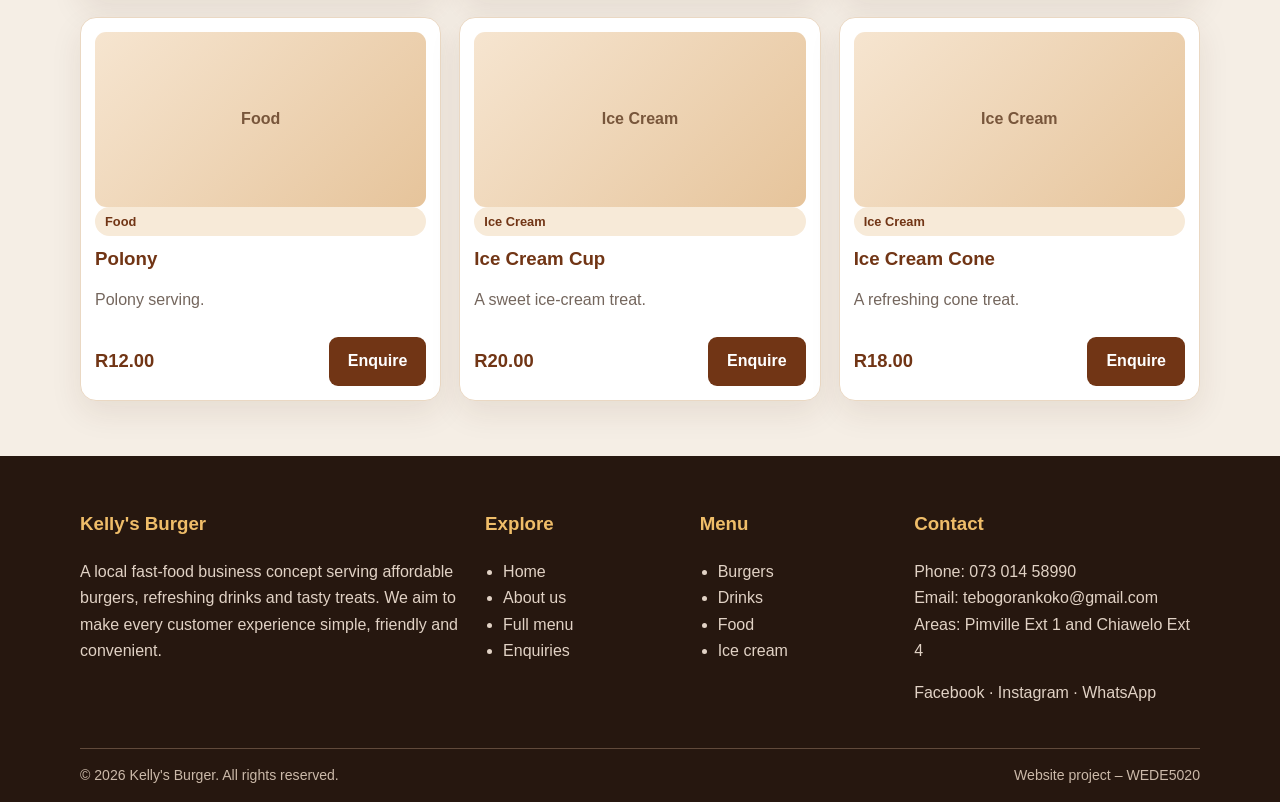
<file: ST10526847_Tebogo_Rankoko_WEDE5020_POE_PART3/Kellys_Burger_Website/products.html>
<!DOCTYPE html><html lang="en"><head><meta charset="UTF-8"><meta name="viewport" content="width=device-width, initial-scale=1.0"><meta name="description" content="Browse and search Kelly's Burger products including burgers, drinks, food and ice cream."><meta name="keywords" content="Kelly's Burger, burgers, affordable fast food, drinks, Pimville, Chiawelo"><meta name="author" content="Tebogo Rankoko"><title>Products | Kelly's Burger</title><link rel="stylesheet" href="css/style.css"></head><body><header class="site-header"><div class="container brand"><img src="images/kellys-logo.jpg" alt="Kelly's Burger logo"><div><h1>Kelly's Burger</h1><p>Fresh choices. Friendly service.</p></div></div></header><nav class="nav"><div class="container nav-inner"><a href="index.html" >Home</a><a href="about.html" >About Us</a><a href="products.html" aria-current=page>Products</a><a href="burgers.html" >Burgers</a><a href="drinks.html" >Drinks</a><a href="enquiries.html" >Enquiries</a><a href="contacts.html" >Contact</a></div></nav><main class="container"><section class="section"><h2 class="section-heading">Our Products</h2><p class="small" style="text-align:center">Search the menu or sort products by price. Prices are displayed in South African rand (R).</p><div class="toolbar"><input type="search" id="productSearch" placeholder="Search products..." aria-label="Search products"><select id="categoryFilter" aria-label="Filter category"><option value="all">All categories</option><option>Burgers</option><option>Drinks</option><option>Food</option><option>Ice Cream</option></select><select id="sortProducts" aria-label="Sort products"><option value="default">Default order</option><option value="low">Price: low to high</option><option value="high">Price: high to low</option><option value="name">Name: A to Z</option></select></div><div class="grid" id="productGrid" aria-live="polite"></div></section></main><footer class="site-footer"><div class="container"><div class="footer-grid"><div><h3>Kelly's Burger</h3><p>A local fast-food business concept serving affordable burgers, refreshing drinks and tasty treats. We aim to make every customer experience simple, friendly and convenient.</p></div><div><h3>Explore</h3><ul><li><a href="index.html">Home</a></li><li><a href="about.html">About us</a></li><li><a href="products.html">Full menu</a></li><li><a href="enquiries.html">Enquiries</a></li></ul></div><div><h3>Menu</h3><ul><li><a href="burgers.html">Burgers</a></li><li><a href="drinks.html">Drinks</a></li><li><a href="products.html#food">Food</a></li><li><a href="products.html#ice-cream">Ice cream</a></li></ul></div><div><h3>Contact</h3><p>Phone: 073 014 58990<br>Email: tebogorankoko@gmail.com<br>Areas: Pimville Ext 1 and Chiawelo Ext 4</p><p><a href="https://www.facebook.com/">Facebook</a> · <a href="https://www.instagram.com/">Instagram</a> · <a href="https://wa.me/277301458990">WhatsApp</a></p></div></div><div class="footer-bottom"><span>© 2026 Kelly's Burger. All rights reserved.</span><span>Website project – WEDE5020</span></div></div></footer><div class="lightbox" id="lightbox" role="dialog" aria-label="Image preview"><button class="button" id="closeLightbox" type="button">Close</button><img id="lightboxImage" alt="Expanded product image"></div><script src="js/script.js" defer></script></body></html>
</file>
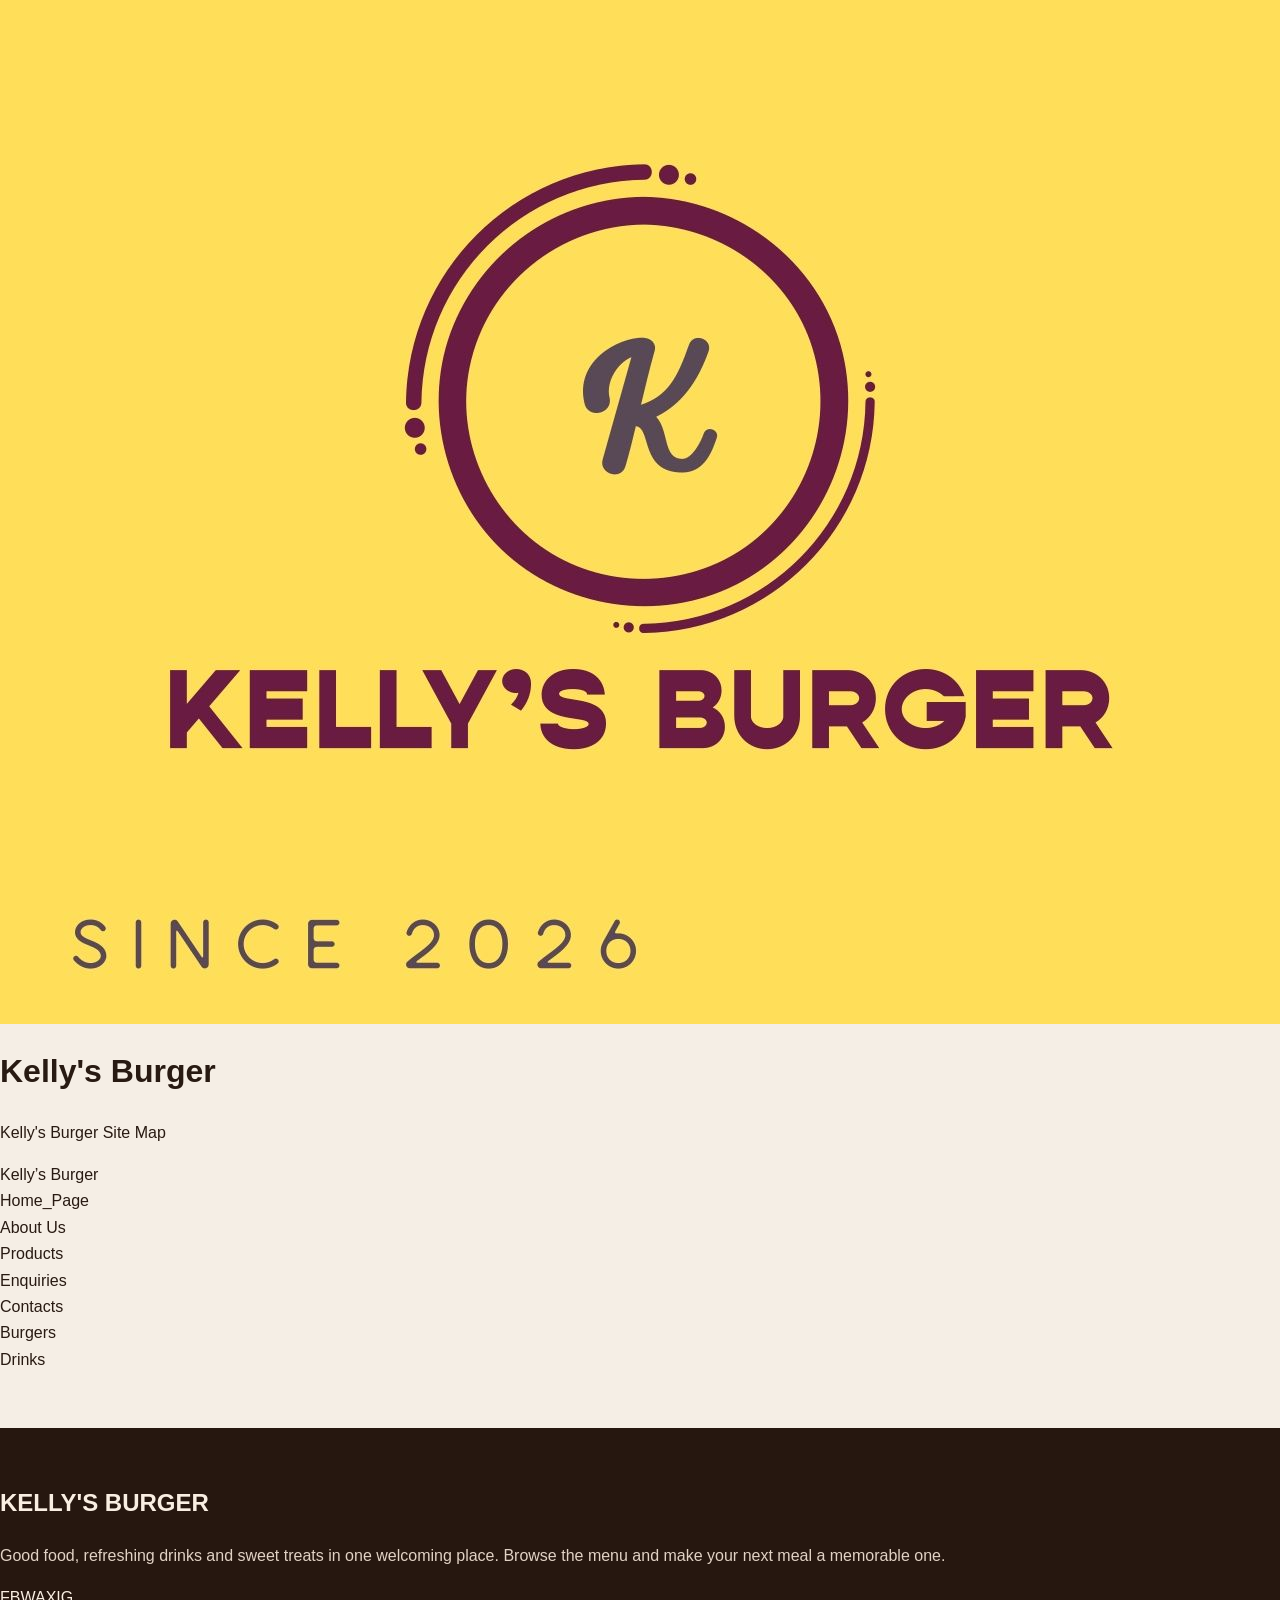
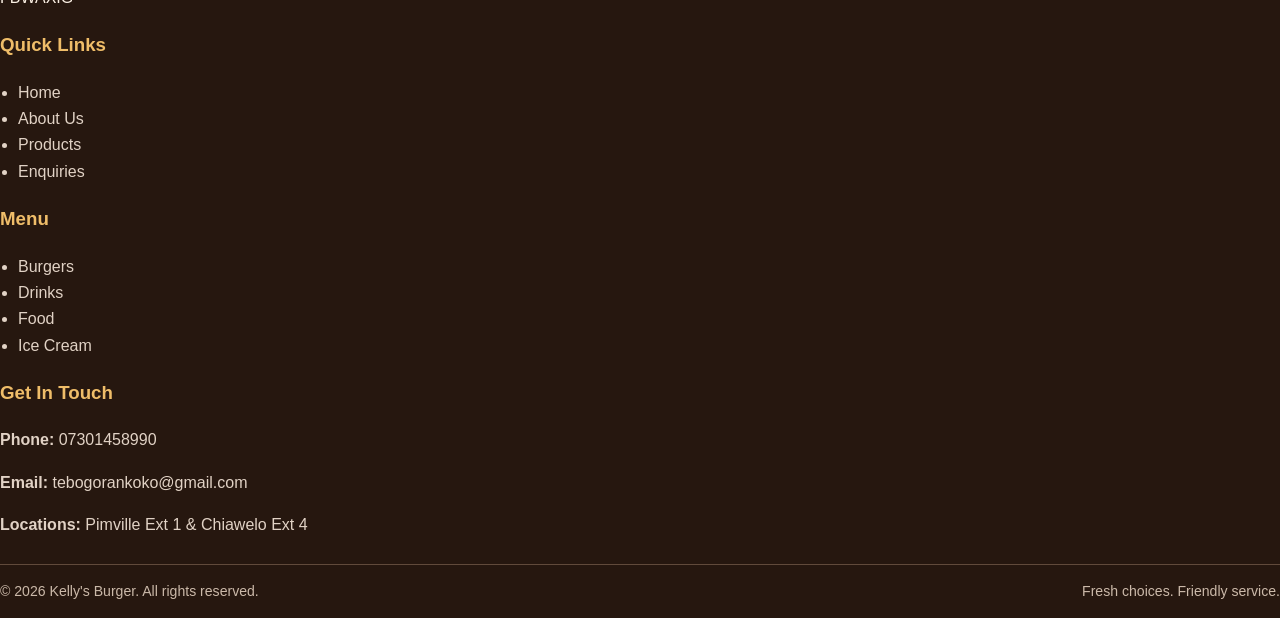
<file: ST10526847_Tebogo_Rankoko_WEDE5020_POE_PART3/Kellys_Burger_Website/site-map.html>
<!DOCTYPE html>
<html lang="en">
<head>
    <meta charset="UTF-8">
    <meta name="viewport" content="width=device-width, initial-scale=1.0">
    <title>Site Map | Kelly's Burger</title>
    <link rel="stylesheet" href="css/style.css">
</head>
<body>
    <main class="page">
        <header class="page-title">
            <img class="site-logo" src="images/kellys-logo.jpg" alt="Kelly's Burger logo">
            <h1>Kelly's Burger</h1>
            <p>Kelly's Burger Site Map</p>
        </header>
        
<section class="pdf-box site-map">
    <div class="map-node">Kelly’s Burger</div>
    <div class="map-line"></div>
    <div class="map-node">Home_Page</div>
    <div class="map-line"></div>

    <div class="map-row">
        <div class="map-node">About Us</div>
        <div class="map-node">Products</div>
        <div class="map-node">Enquiries</div>
        <div class="map-node">Contacts</div>
    </div>

    <div class="map-line"></div>
    <div class="map-row">
        <div class="map-node">Burgers</div>
        <div class="map-node">Drinks</div>
    </div>
</section>

<footer class="site-footer">
    <div class="footer-accent"></div>
    <div class="footer-main">
        <div class="footer-brand">
            <h2>KELLY'S BURGER</h2>
            <p>Good food, refreshing drinks and sweet treats in one welcoming place. Browse the menu and make your next meal a memorable one.</p>
            <div class="footer-socials"><span class="footer-social">FB</span><span class="footer-social">WA</span><span class="footer-social">X</span><span class="footer-social">IG</span></div>
        </div>
        <div class="footer-column"><h3>Quick Links</h3><ul class="footer-links"><li><a href="index.html">Home</a></li><li><a href="about.html">About Us</a></li><li><a href="products.html">Products</a></li><li><a href="enquiries.html">Enquiries</a></li></ul></div>
        <div class="footer-column"><h3>Menu</h3><ul class="footer-links"><li><a href="burgers.html">Burgers</a></li><li><a href="drinks.html">Drinks</a></li><li><a href="products.html#food">Food</a></li><li><a href="products.html#ice-cream">Ice Cream</a></li></ul></div>
        <div class="footer-column footer-contact"><h3>Get In Touch</h3><p><strong>Phone:</strong> 07301458990</p><p><strong>Email:</strong> tebogorankoko@gmail.com</p><p><strong>Locations:</strong> Pimville Ext 1 &amp; Chiawelo Ext 4</p></div>
    </div>
    <div class="footer-bottom"><span>&copy; 2026 Kelly's Burger. All rights reserved.</span><span>Fresh choices. Friendly service.</span></div>
</footer>
    </main>
    <script src="js/script.js"></script>
</body>
</html>
</file>
<file: ST10526847_Tebogo_Rankoko_WEDE5020_POE_PART3/Kellys_Burger_Website/css/style.css>
/* Kelly's Burger - Part 3 responsive stylesheet */
:root{--brown:#713515;--brown2:#48200f;--gold:#e4a43b;--cream:#fff8ed;--paper:#fff;--ink:#281a12;--muted:#74665d;--line:#ead8c3;--shadow:0 12px 32px #48200f16}
*{box-sizing:border-box}html{scroll-behavior:smooth}body{margin:0;background:#f5eee5;color:var(--ink);font:16px/1.65 Arial,Helvetica,sans-serif}img{max-width:100%;display:block}a{color:inherit;text-decoration:none}button,input,select,textarea{font:inherit}.container{width:min(1120px,92%);margin:auto}.site-header{background:linear-gradient(120deg,var(--brown2),var(--brown));color:white;padding:22px 0}.brand{display:flex;align-items:center;gap:16px}.brand img{width:72px;height:72px;object-fit:contain;background:#fff;border-radius:14px;padding:5px}.brand h1{font-size:clamp(1.5rem,4vw,2.4rem);margin:0;letter-spacing:1px}.brand p{margin:2px 0;color:#f5d9b7}.nav{background:#2d1c13;color:white}.nav-inner{display:flex;gap:5px;align-items:center;justify-content:center;flex-wrap:wrap;padding:9px 0}.nav a{padding:10px 15px;border-radius:8px;font-weight:bold;font-size:.94rem;transition:.2s}.nav a:hover,.nav a:focus-visible,.nav a[aria-current=page]{background:var(--gold);color:#281a12;outline:none}.hero{margin:28px 0;padding:clamp(28px,6vw,65px);border-radius:22px;background:linear-gradient(110deg,#32190fe8,#713515b8),url('../images/kellys-logo.jpg') center/cover;color:#fff;box-shadow:var(--shadow)}.hero h2{font-size:clamp(2rem,5vw,3.5rem);line-height:1.1;margin:0 0 14px;max-width:700px}.hero p{max-width:620px;font-size:1.08rem}.button{display:inline-block;border:0;border-radius:9px;padding:11px 19px;background:var(--brown);color:white;font-weight:bold;cursor:pointer;transition:.2s}.button:hover{background:var(--brown2);transform:translateY(-2px)}.button.gold{background:var(--gold);color:#25170f}.button.outline{background:transparent;border:2px solid var(--brown);color:var(--brown)}.section{margin:30px 0}.section-heading{text-align:center;margin:0 0 18px;color:var(--brown);font-size:clamp(1.5rem,3vw,2rem)}.panel,.product-card,.info-card,.form-card{background:var(--paper);border:1px solid var(--line);border-radius:16px;padding:22px;box-shadow:var(--shadow)}.grid{display:grid;grid-template-columns:repeat(3,minmax(0,1fr));gap:18px}.info-card h3,.product-card h3{margin:8px 0;color:var(--brown)}.product-card{padding:14px;display:flex;flex-direction:column}.product-image{height:175px;border-radius:11px;background:linear-gradient(135deg,#f6e5d0,#e6c49b);overflow:hidden;display:grid;place-items:center;color:#78563b;font-weight:bold}.product-image img{width:100%;height:100%;object-fit:cover;cursor:zoom-in}.product-card p{margin:4px 0 12px;color:var(--muted);flex:1}.price{font-weight:900;color:var(--brown);font-size:1.15rem}.product-actions{display:flex;align-items:center;justify-content:space-between;gap:8px;margin-top:12px}.toolbar{display:flex;gap:10px;flex-wrap:wrap;margin:18px 0}.toolbar input,.toolbar select{padding:11px;border:1px solid #cdb9a4;border-radius:9px;background:white;min-width:180px}.toolbar input{flex:1}.form-grid{display:grid;grid-template-columns:1fr 1fr;gap:15px}.field{display:flex;flex-direction:column;gap:5px}.field.full{grid-column:1/-1}.field label{font-weight:bold}.field input,.field select,.field textarea{width:100%;padding:11px;border:1px solid #cdb9a4;border-radius:8px;background:#fff}.field textarea{min-height:130px;resize:vertical}.field input:focus,.field select:focus,.field textarea:focus{outline:3px solid #e4a43b66;border-color:var(--brown)}.message{padding:10px 13px;border-radius:8px;margin:12px 0;display:none}.message.show{display:block}.message.error{background:#ffeded;color:#8c1e1e}.message.success{background:#e9f7e9;color:#205c25}.site-footer{margin-top:55px;background:#26170f;color:#f9eee2;padding:35px 0 15px}.footer-grid{display:grid;grid-template-columns:2fr 1fr 1fr 1.5fr;gap:24px}.site-footer h3{color:#efbd69}.site-footer p,.site-footer li{color:#e1d2c5}.site-footer ul{padding-left:18px}.site-footer a:hover{color:#efbd69}.footer-bottom{border-top:1px solid #614a3b;margin-top:25px;padding-top:15px;display:flex;justify-content:space-between;gap:12px;font-size:.88rem;color:#cbb9a9}.tag{display:inline-block;background:#f7ead8;color:var(--brown);border-radius:30px;padding:4px 10px;font-size:.8rem;font-weight:bold}.accordion-button{width:100%;text-align:left;padding:14px;border:0;border-radius:8px;background:#f5e7d6;color:var(--brown);font-weight:bold;cursor:pointer;margin:5px 0}.accordion-panel{display:none;padding:10px 15px}.accordion-panel.open{display:block}.lightbox{display:none;position:fixed;inset:0;background:#160d0beF;z-index:20;align-items:center;justify-content:center;padding:25px}.lightbox.open{display:flex}.lightbox img{max-height:85vh;max-width:90vw;border-radius:12px}.lightbox button{position:absolute;right:25px;top:20px}.empty-state{grid-column:1/-1;text-align:center;padding:30px;color:var(--muted)}.map-frame{width:100%;height:300px;border:0;border-radius:14px}.small{font-size:.9rem;color:var(--muted)}
@media(max-width:800px){.grid{grid-template-columns:repeat(2,minmax(0,1fr))}.footer-grid{grid-template-columns:1fr 1fr}.brand img{width:58px;height:58px}}
@media(max-width:560px){.grid,.form-grid,.footer-grid{grid-template-columns:1fr}.nav-inner{justify-content:stretch}.nav a{flex:1 1 40%;text-align:center}.hero{padding:28px 22px}.product-image{height:190px}.footer-bottom{flex-direction:column}.field.full{grid-column:auto}}
</file>
